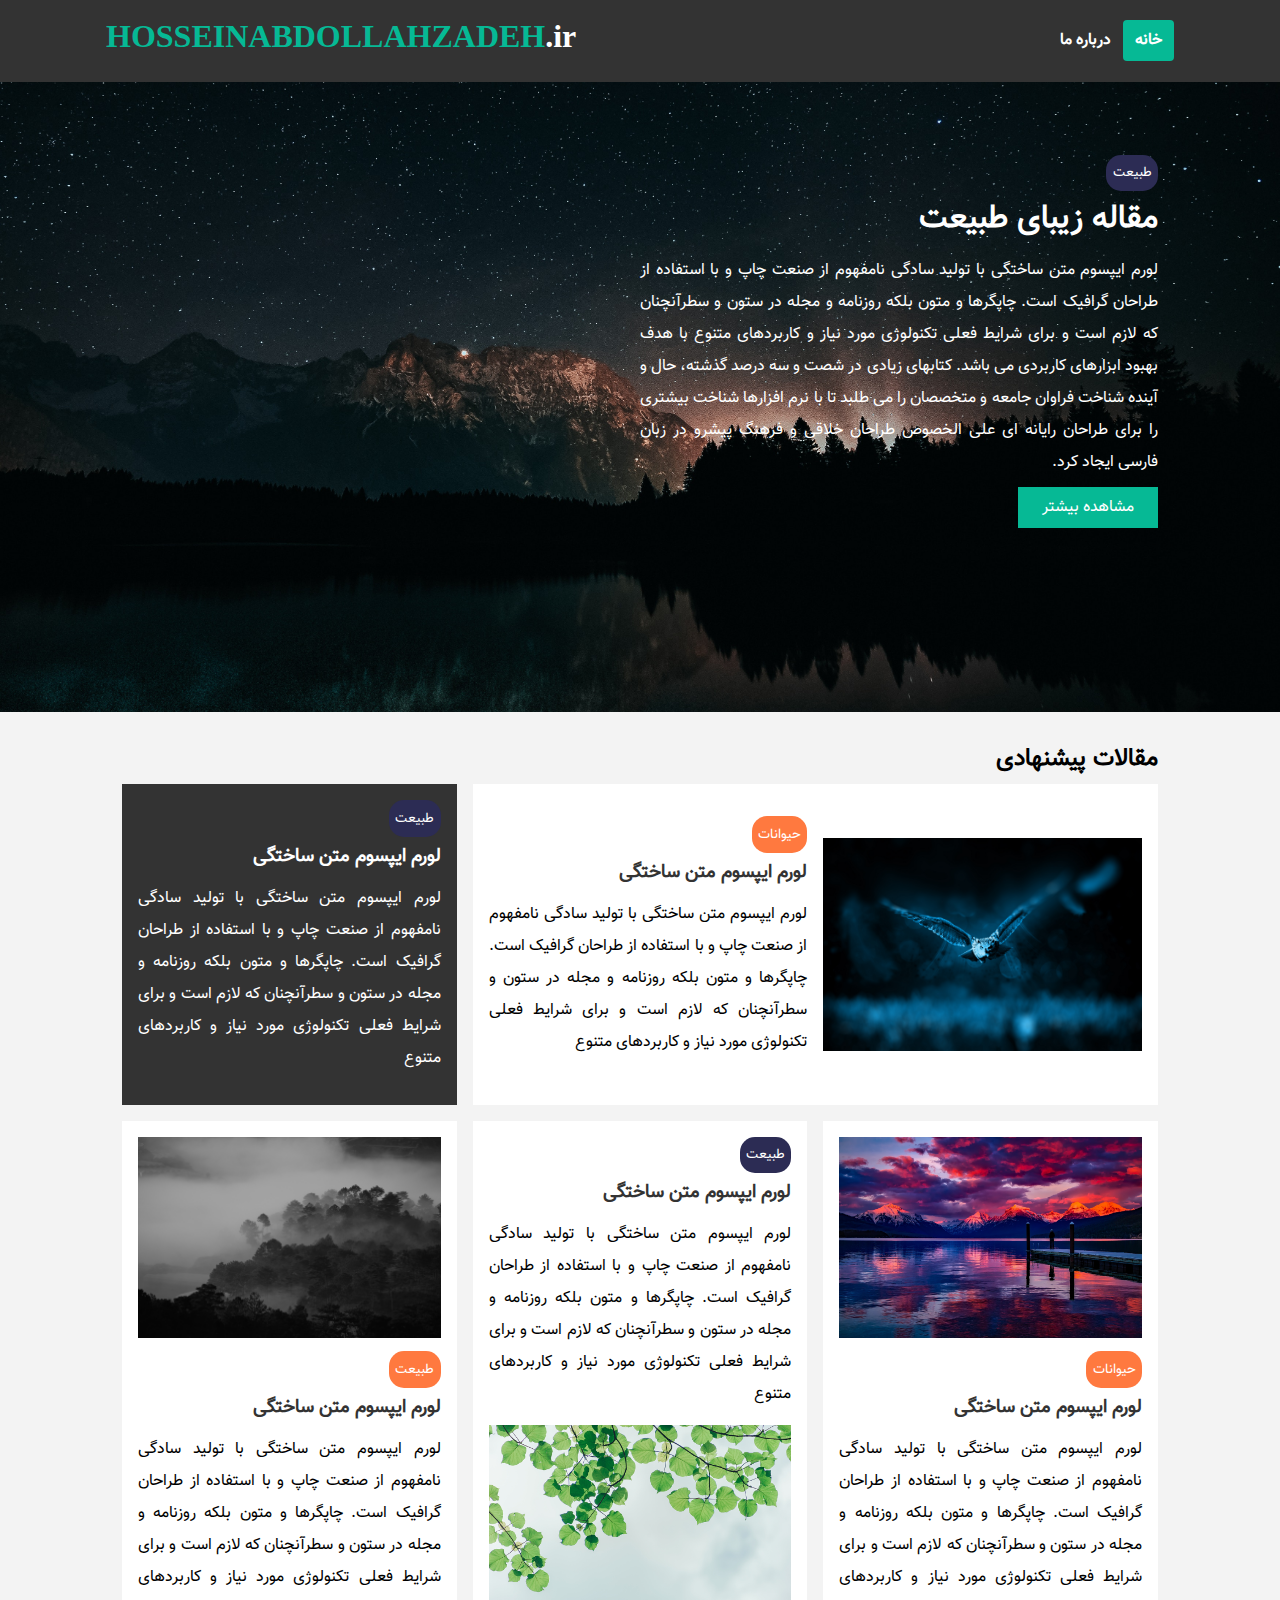
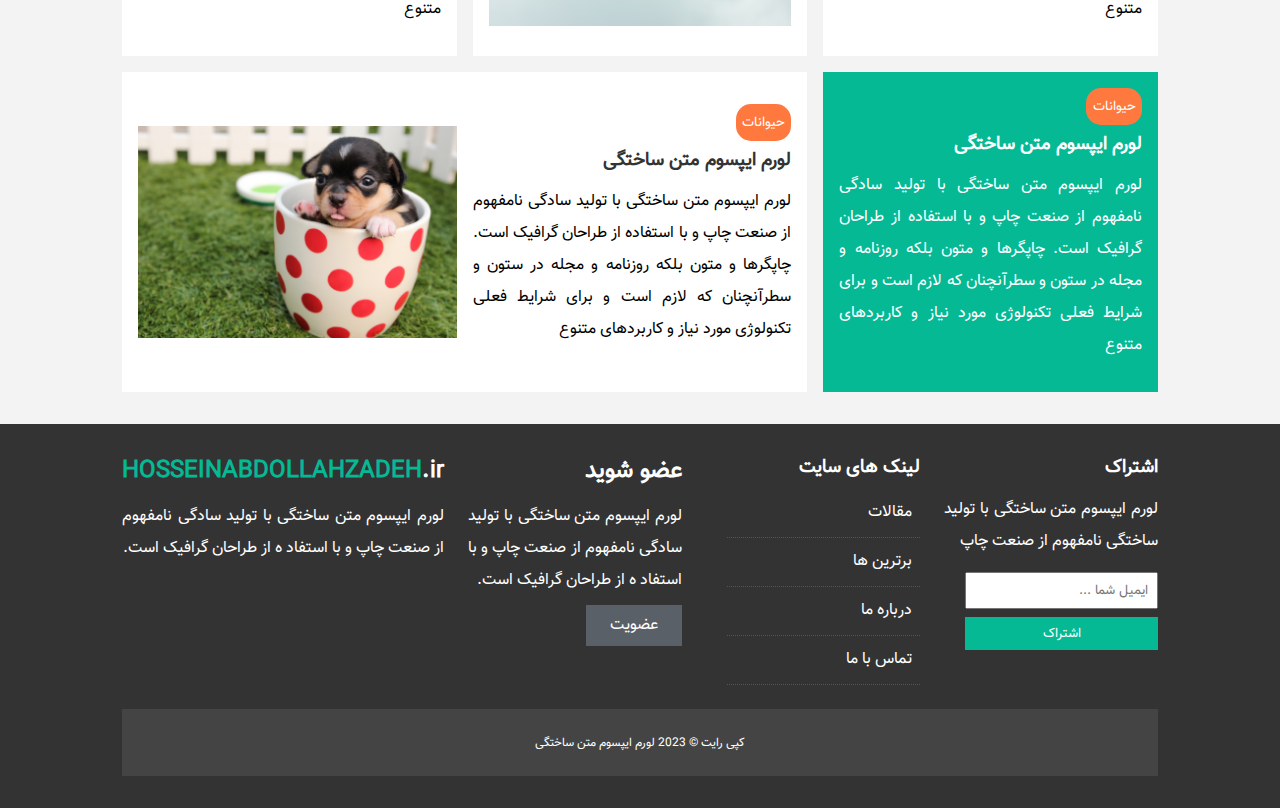
<file: index.html>
<!doctype html>
<html lang="en" dir="rtl">
<head>
    <meta charset="UTF-8">
    <meta name="viewport"
          content="width=device-width, user-scalable=no, initial-scale=1.0, maximum-scale=1.0, minimum-scale=1.0">
    <meta http-equiv="X-UA-Compatible" content="ie=edge">
    <title>Hossein Abdollahzadeh</title>
    <link rel="stylesheet" href="https://cdnjs.cloudflare.com/ajax/libs/font-awesome/6.4.0/css/all.min.css"
          integrity="sha512-iecdLmaskl7CVkqkXNQ/ZH/XLlvWZOJyj7Yy7tcenmpD1ypASozpmT/E0iPtmFIB46ZmdtAc9eNBvH0H/ZpiBw=="
          crossorigin="anonymous" referrerpolicy="no-referrer"/>
    <link rel="stylesheet" href="./css/style.css">
    <link rel="stylesheet" media="screen and (max-width:768px)" href="./css/mobile.css">
</head>
<body>

<nav id="main-nav" class="bg-dark">
    <div class="container">
        <ul>
            <li><a href="./index.html" class="active">خانه</a></li>
            <li><a href="./about.html">درباره ما</a></li>
        </ul>
        <h1 class="logo"><span class="text-primary">HOSSEINABDOLLAHZADEH</span>.ir</h1>
    </div>
</nav>

<!--Showcase-->
<header id="showcase">
    <div class="container">
        <div class="showcase-container">
            <div class="showcase-content">
                <div class="category category-nature">طبیعت</div>
                <h1>مقاله زیبای طبیعت</h1>
                <p>
                    لورم ایپسوم متن ساختگی با تولید سادگی نامفهوم از صنعت چاپ و با استفاده از طراحان گرافیک است.
                    چاپگرها و متون بلکه روزنامه و مجله در ستون و سطرآنچنان که لازم است و برای شرایط فعلی تکنولوژی
                    مورد نیاز و کاربردهای متنوع با هدف بهبود ابزارهای کاربردی می باشد. کتابهای زیادی در شصت و سه
                    درصد گذشته، حال و آینده شناخت فراوان جامعه و متخصصان را می طلبد تا با نرم افزارها شناخت
                    بیشتری را برای طراحان رایانه ای علی الخصوص طراحان خلاقی و فرهنگ پیشرو در زبان فارسی ایجاد کرد.
                </p>
                <a href="article.html" class="btn btn-primary"> مشاهده بیشتر </a>
            </div>
        </div>
    </div>
</header>

<!--Home Articles-->
<section id="home-articles" class="py-2">
    <div class="container">
        <h2>مقالات پیشنهادی</h2>
        <div class="articles-container">
            <article class="card">
                <img src="./img/animal1.jpg" alt="">
                <div>
                    <div class="category category-animal">حیوانات</div>
                    <h3><a href="article.html"> لورم ایپسوم متن ساختگی </a></h3>
                    <p>
                        لورم ایپسوم متن ساختگی با تولید سادگی نامفهوم از صنعت چاپ و با استفاده از طراحان گرافیک
                        است. چاپگرها و متون بلکه روزنامه و مجله در ستون و سطرآنچنان که لازم است و برای شرایط
                        فعلی تکنولوژی مورد نیاز و کاربردهای متنوع
                    </p>
                </div>
            </article>

            <article class="card bg-dark">
                <div class="category category-nature">طبیعت</div>
                <h3><a href="article.html"> لورم ایپسوم متن ساختگی </a></h3>
                <p>
                    لورم ایپسوم متن ساختگی با تولید سادگی نامفهوم از صنعت چاپ و با استفاده از طراحان گرافیک
                    است. چاپگرها و متون بلکه روزنامه و مجله در ستون و سطرآنچنان که لازم است و برای شرایط
                    فعلی تکنولوژی مورد نیاز و کاربردهای متنوع
                </p>
            </article>

            <article class="card">
                <img src="./img/nature1.jpg" alt="">
                <div class="category category-animal">حیوانات</div>
                <h3><a href="article.html"> لورم ایپسوم متن ساختگی </a></h3>
                <p>
                    لورم ایپسوم متن ساختگی با تولید سادگی نامفهوم از صنعت چاپ و با استفاده از طراحان گرافیک
                    است. چاپگرها و متون بلکه روزنامه و مجله در ستون و سطرآنچنان که لازم است و برای شرایط
                    فعلی تکنولوژی مورد نیاز و کاربردهای متنوع
                </p>
            </article>

            <article class="card">
                <div class="category category-nature">طبیعت</div>
                <h3><a href="article.html"> لورم ایپسوم متن ساختگی </a></h3>
                <p>
                    لورم ایپسوم متن ساختگی با تولید سادگی نامفهوم از صنعت چاپ و با استفاده از طراحان گرافیک
                    است. چاپگرها و متون بلکه روزنامه و مجله در ستون و سطرآنچنان که لازم است و برای شرایط
                    فعلی تکنولوژی مورد نیاز و کاربردهای متنوع
                </p>
                <img src="./img/nature3.jpg" alt="">
            </article>

            <article class="card">
                <img src="./img/nature2.jpg" alt="">
                <div class="category category-animal">طبیعت</div>
                <h3><a href="article.html"> لورم ایپسوم متن ساختگی </a></h3>
                <p>
                    لورم ایپسوم متن ساختگی با تولید سادگی نامفهوم از صنعت چاپ و با استفاده از طراحان گرافیک
                    است. چاپگرها و متون بلکه روزنامه و مجله در ستون و سطرآنچنان که لازم است و برای شرایط
                    فعلی تکنولوژی مورد نیاز و کاربردهای متنوع
                </p>
            </article>

            <article class="card bg-primary">
                <div class="category category-animal">حیوانات</div>
                <h3><a href="article.html"> لورم ایپسوم متن ساختگی </a></h3>
                <p>
                    لورم ایپسوم متن ساختگی با تولید سادگی نامفهوم از صنعت چاپ و با استفاده از طراحان گرافیک
                    است. چاپگرها و متون بلکه روزنامه و مجله در ستون و سطرآنچنان که لازم است و برای شرایط
                    فعلی تکنولوژی مورد نیاز و کاربردهای متنوع
                </p>
            </article>

            <article class="card">
                <div>
                    <div class="category category-animal">حیوانات</div>
                    <h3><a href="article.html"> لورم ایپسوم متن ساختگی </a></h3>
                    <p>
                        لورم ایپسوم متن ساختگی با تولید سادگی نامفهوم از صنعت چاپ و با استفاده از طراحان گرافیک
                        است. چاپگرها و متون بلکه روزنامه و مجله در ستون و سطرآنچنان که لازم است و برای شرایط
                        فعلی تکنولوژی مورد نیاز و کاربردهای متنوع
                    </p>
                </div>
                <img src="./img/animal2.jpg" alt="">
            </article>

        </div>
    </div>
</section>

<!--Footer-->
<footer id="main-footer" class="py-2">
    <div class="container footer-container">
        <div>
            <h3>اشتراک</h3>
            <p>لورم ایپسوم متن ساختگی با تولید ساختگی نامفهوم از صنعت چاپ</p>
            <form action="#">
                <input type="email" placeholder="ایمیل شما ...">
                <button type="submit" class="btn btn-primary">اشتراک</button>
            </form>
        </div>

        <div>
            <h3>لینک های سایت</h3>
            <ul class="list">
                <li><a href="#">مقالات</a></li>
                <li><a href="#">برترین ها</a></li>
                <li><a href="#">درباره ما</a></li>
                <li><a href="#">تماس با ما</a></li>
            </ul>
        </div>

        <div>
            <h2>عضو شوید</h2>
            <p>
                لورم ایپسوم متن ساختگی با تولید سادگی نامفهوم از صنعت چاپ و با استفاد ه از طراحان گرافیک است.
            </p>
            <a href="#" class="btn btn-secondary">عضویت</a>
        </div>

        <div>
            <h2 class="logo"><span class="text-primary">HOSSEINABDOLLAHZADEH</span>.ir</h2>
            <p>
                لورم ایپسوم متن ساختگی با تولید سادگی نامفهوم از صنعت چاپ و با استفاد ه از طراحان گرافیک است.
            </p>
        </div>

        <div>
            <p>
                کپی رایت &copy; 2023 لورم ایپسوم متن ساختگی
            </p>
        </div>

    </div>

</footer>
</body>
</html>
</file>
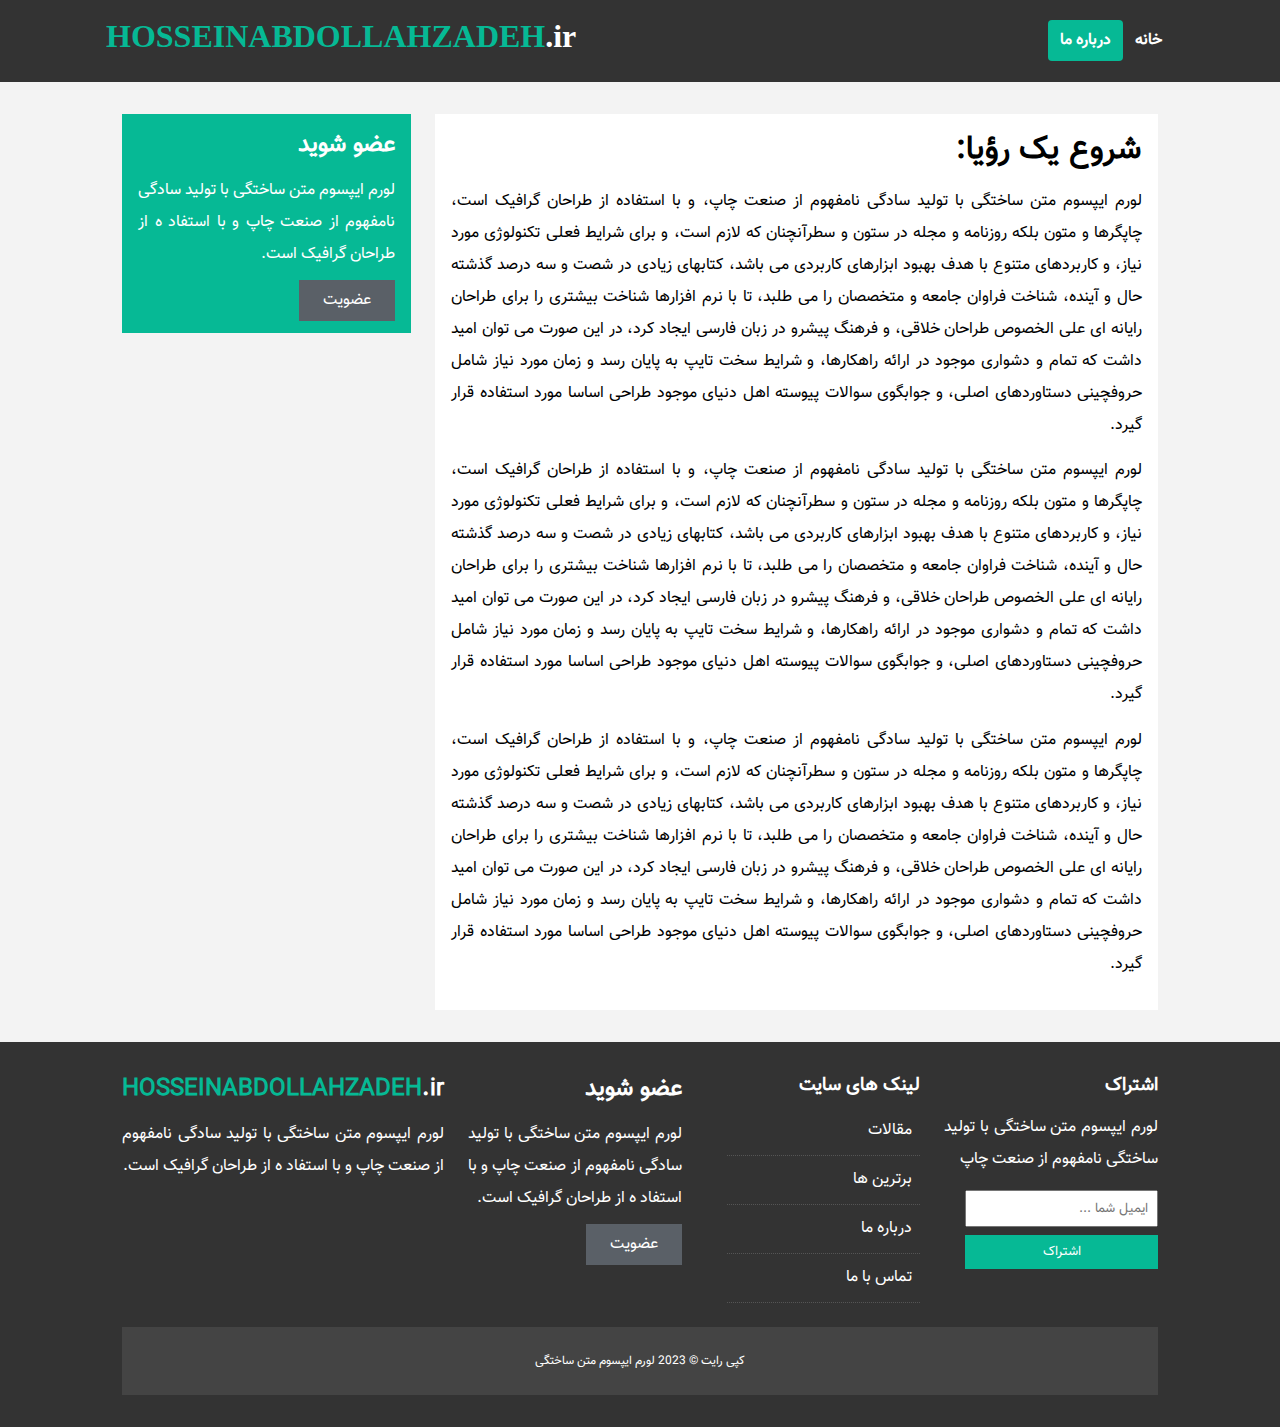
<file: about.html>
<!doctype html>
<html lang="en" dir="rtl">
<head>
    <meta charset="UTF-8">
    <meta name="viewport"
          content="width=device-width, user-scalable=no, initial-scale=1.0, maximum-scale=1.0, minimum-scale=1.0">
    <meta http-equiv="X-UA-Compatible" content="ie=edge">
    <title>Hossein Abdollahzadeh | About</title>
    <link rel="stylesheet" href="https://cdnjs.cloudflare.com/ajax/libs/font-awesome/6.4.0/css/all.min.css"
          integrity="sha512-iecdLmaskl7CVkqkXNQ/ZH/XLlvWZOJyj7Yy7tcenmpD1ypASozpmT/E0iPtmFIB46ZmdtAc9eNBvH0H/ZpiBw=="
          crossorigin="anonymous" referrerpolicy="no-referrer"/>
    <link rel="stylesheet" href="./css/style.css">
    <link rel="stylesheet" media="screen and (max-width:768px)" href="./css/mobile.css">
</head>
<body>

<nav id="main-nav" class="bg-dark">
    <div class="container">
        <ul>
            <li><a href="./index.html">خانه</a></li>
            <li><a href="./about.html" class="active">درباره ما</a></li>
        </ul>
        <h1 class="logo"><span class="text-primary">HOSSEINABDOLLAHZADEH</span>.ir</h1>
    </div>
</nav>

<section id="about">
    <div class="container">
        <div class="page-container">
            <article class="card">
                <h1>شروع یک رؤیا: </h1>
                <p>
                    لورم ایپسوم متن ساختگی با تولید سادگی نامفهوم از صنعت چاپ، و با استفاده از طراحان گرافیک
                    است، چاپگرها و متون بلکه روزنامه و مجله در ستون و سطرآنچنان که لازم است، و برای شرایط فعلی
                    تکنولوژی مورد نیاز، و کاربردهای متنوع با هدف بهبود ابزارهای کاربردی می باشد، کتابهای زیادی
                    در شصت و سه درصد گذشته حال و آینده، شناخت فراوان جامعه و متخصصان را می طلبد، تا با نرم
                    افزارها شناخت بیشتری را برای طراحان رایانه ای علی الخصوص طراحان خلاقی، و فرهنگ پیشرو در زبان
                    فارسی ایجاد کرد، در این صورت می توان امید داشت که تمام و دشواری موجود در ارائه راهکارها، و
                    شرایط سخت تایپ به پایان رسد و زمان مورد نیاز شامل حروفچینی دستاوردهای اصلی، و جوابگوی
                    سوالات پیوسته اهل دنیای موجود طراحی اساسا مورد استفاده قرار گیرد.
                </p>
                <p>
                    لورم ایپسوم متن ساختگی با تولید سادگی نامفهوم از صنعت چاپ، و با استفاده از طراحان گرافیک
                    است، چاپگرها و متون بلکه روزنامه و مجله در ستون و سطرآنچنان که لازم است، و برای شرایط فعلی
                    تکنولوژی مورد نیاز، و کاربردهای متنوع با هدف بهبود ابزارهای کاربردی می باشد، کتابهای زیادی
                    در شصت و سه درصد گذشته حال و آینده، شناخت فراوان جامعه و متخصصان را می طلبد، تا با نرم
                    افزارها شناخت بیشتری را برای طراحان رایانه ای علی الخصوص طراحان خلاقی، و فرهنگ پیشرو در زبان
                    فارسی ایجاد کرد، در این صورت می توان امید داشت که تمام و دشواری موجود در ارائه راهکارها، و
                    شرایط سخت تایپ به پایان رسد و زمان مورد نیاز شامل حروفچینی دستاوردهای اصلی، و جوابگوی
                    سوالات پیوسته اهل دنیای موجود طراحی اساسا مورد استفاده قرار گیرد.
                </p>
                <p>
                    لورم ایپسوم متن ساختگی با تولید سادگی نامفهوم از صنعت چاپ، و با استفاده از طراحان گرافیک
                    است، چاپگرها و متون بلکه روزنامه و مجله در ستون و سطرآنچنان که لازم است، و برای شرایط فعلی
                    تکنولوژی مورد نیاز، و کاربردهای متنوع با هدف بهبود ابزارهای کاربردی می باشد، کتابهای زیادی
                    در شصت و سه درصد گذشته حال و آینده، شناخت فراوان جامعه و متخصصان را می طلبد، تا با نرم
                    افزارها شناخت بیشتری را برای طراحان رایانه ای علی الخصوص طراحان خلاقی، و فرهنگ پیشرو در زبان
                    فارسی ایجاد کرد، در این صورت می توان امید داشت که تمام و دشواری موجود در ارائه راهکارها، و
                    شرایط سخت تایپ به پایان رسد و زمان مورد نیاز شامل حروفچینی دستاوردهای اصلی، و جوابگوی
                    سوالات پیوسته اهل دنیای موجود طراحی اساسا مورد استفاده قرار گیرد.
                </p>
            </article>
            <aside class="card bg-primary">
                <h2>عضو شوید</h2>
                <p>
                    لورم ایپسوم متن ساختگی با تولید سادگی نامفهوم از صنعت چاپ و با استفاد ه از طراحان گرافیک است.
                </p>
                <a href="#" class="btn btn-secondary btn-block">عضویت</a>
            </aside>
        </div>
    </div>
</section>

<!--Footer-->
<footer id="main-footer" class="py-2">
    <div class="container footer-container">
        <div>
            <h3>اشتراک</h3>
            <p>لورم ایپسوم متن ساختگی با تولید ساختگی نامفهوم از صنعت چاپ</p>
            <form action="#">
                <input type="email" placeholder="ایمیل شما ...">
                <button type="submit" class="btn btn-primary">اشتراک</button>
            </form>
        </div>

        <div>
            <h3>لینک های سایت</h3>
            <ul class="list">
                <li><a href="#">مقالات</a></li>
                <li><a href="#">برترین ها</a></li>
                <li><a href="#">درباره ما</a></li>
                <li><a href="#">تماس با ما</a></li>
            </ul>
        </div>

        <div>
            <h2>عضو شوید</h2>
            <p>
                لورم ایپسوم متن ساختگی با تولید سادگی نامفهوم از صنعت چاپ و با استفاد ه از طراحان گرافیک است.
            </p>
            <a href="#" class="btn btn-secondary">عضویت</a>
        </div>

        <div>
            <h2 class="logo"><span class="text-primary">HOSSEINABDOLLAHZADEH</span>.ir</h2>
            <p>
                لورم ایپسوم متن ساختگی با تولید سادگی نامفهوم از صنعت چاپ و با استفاد ه از طراحان گرافیک است.
            </p>
        </div>

        <div>
            <p>
                کپی رایت &copy; 2023 لورم ایپسوم متن ساختگی
            </p>
        </div>

    </div>

</footer>
</body>
</html>
</file>
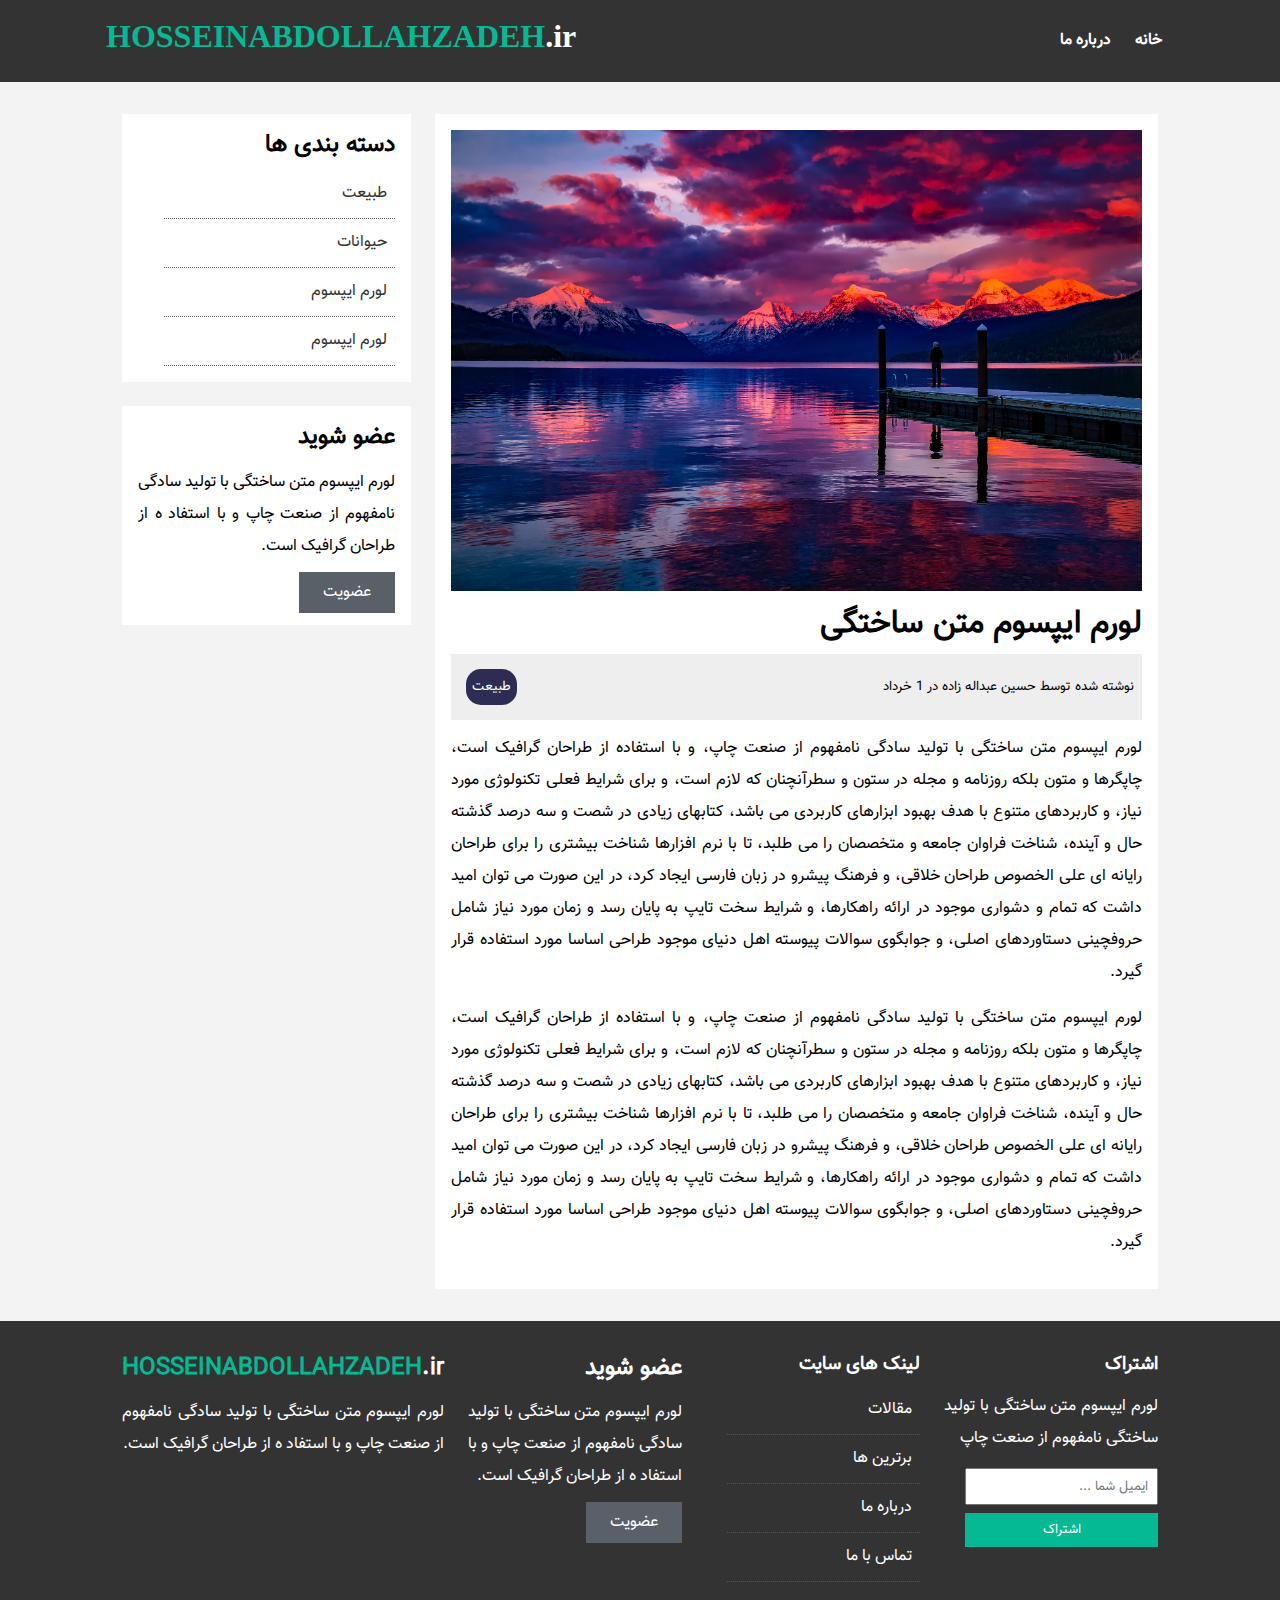
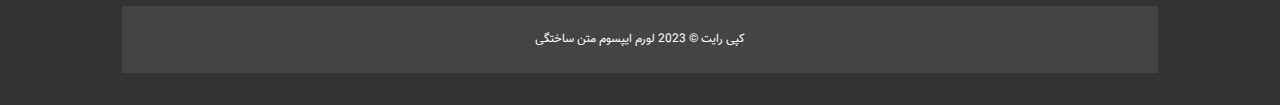
<file: article.html>
<!doctype html>
<html lang="en" dir="rtl">
<head>
    <meta charset="UTF-8">
    <meta name="viewport"
          content="width=device-width, user-scalable=no, initial-scale=1.0, maximum-scale=1.0, minimum-scale=1.0">
    <meta http-equiv="X-UA-Compatible" content="ie=edge">
    <title>Hossein Abdollahzadeh | Article</title>
    <link rel="stylesheet" href="https://cdnjs.cloudflare.com/ajax/libs/font-awesome/6.4.0/css/all.min.css"
          integrity="sha512-iecdLmaskl7CVkqkXNQ/ZH/XLlvWZOJyj7Yy7tcenmpD1ypASozpmT/E0iPtmFIB46ZmdtAc9eNBvH0H/ZpiBw=="
          crossorigin="anonymous" referrerpolicy="no-referrer"/>
    <link rel="stylesheet" href="./css/style.css">
    <link rel="stylesheet" media="screen and (max-width:768px)" href="./css/mobile.css">
</head>
<body>

<nav id="main-nav" class="bg-dark">
    <div class="container">
        <ul>
            <li><a href="./index.html">خانه</a></li>
            <li><a href="./about.html">درباره ما</a></li>
        </ul>
        <h1 class="logo"><span class="text-primary">HOSSEINABDOLLAHZADEH</span>.ir</h1>
    </div>
</nav>

<section id="article">
    <div class="container">
        <div class="page-container">
            <article class="card">
                <img src="./img/nature1.jpg" alt="">
                <h1 class="l-heading">لورم ایپسوم متن ساختگی</h1>
                <div class="meta">
                    <small>
                        <i class="fas fa-user"></i> نوشته شده توسط حسین عبداله زاده در 1 خرداد
                    </small>
                    <div class="category category-nature">طبیعت</div>
                </div>
                <p>
                    لورم ایپسوم متن ساختگی با تولید سادگی نامفهوم از صنعت چاپ، و با استفاده از طراحان گرافیک
                    است، چاپگرها و متون بلکه روزنامه و مجله در ستون و سطرآنچنان که لازم است، و برای شرایط فعلی
                    تکنولوژی مورد نیاز، و کاربردهای متنوع با هدف بهبود ابزارهای کاربردی می باشد، کتابهای زیادی
                    در شصت و سه درصد گذشته حال و آینده، شناخت فراوان جامعه و متخصصان را می طلبد، تا با نرم
                    افزارها شناخت بیشتری را برای طراحان رایانه ای علی الخصوص طراحان خلاقی، و فرهنگ پیشرو در زبان
                    فارسی ایجاد کرد، در این صورت می توان امید داشت که تمام و دشواری موجود در ارائه راهکارها، و
                    شرایط سخت تایپ به پایان رسد و زمان مورد نیاز شامل حروفچینی دستاوردهای اصلی، و جوابگوی
                    سوالات پیوسته اهل دنیای موجود طراحی اساسا مورد استفاده قرار گیرد.
                </p>
                <p>
                    لورم ایپسوم متن ساختگی با تولید سادگی نامفهوم از صنعت چاپ، و با استفاده از طراحان گرافیک
                    است، چاپگرها و متون بلکه روزنامه و مجله در ستون و سطرآنچنان که لازم است، و برای شرایط فعلی
                    تکنولوژی مورد نیاز، و کاربردهای متنوع با هدف بهبود ابزارهای کاربردی می باشد، کتابهای زیادی
                    در شصت و سه درصد گذشته حال و آینده، شناخت فراوان جامعه و متخصصان را می طلبد، تا با نرم
                    افزارها شناخت بیشتری را برای طراحان رایانه ای علی الخصوص طراحان خلاقی، و فرهنگ پیشرو در زبان
                    فارسی ایجاد کرد، در این صورت می توان امید داشت که تمام و دشواری موجود در ارائه راهکارها، و
                    شرایط سخت تایپ به پایان رسد و زمان مورد نیاز شامل حروفچینی دستاوردهای اصلی، و جوابگوی
                    سوالات پیوسته اهل دنیای موجود طراحی اساسا مورد استفاده قرار گیرد.
                </p>
            </article>

            <aside id="categories" class="card">
                <h2>دسته بندی ها</h2>
                <ul class="list">
                    <li>
                        <a href="#">طبیعت <i class="fas fa-chevron-left"></i></a>
                    </li>
                    <li>
                        <a href="#">حیوانات <i class="fas fa-chevron-left"></i></a>
                    </li>
                    <li>
                        <a href="#">لورم ایپسوم <i class="fas fa-chevron-left"></i></a>
                    </li>
                    <li>
                        <a href="#">لورم ایپسوم <i class="fas fa-chevron-left"></i></a>
                    </li>
                </ul>

            </aside>

            <aside class="card">
                <h2>عضو شوید</h2>
                <p>
                    لورم ایپسوم متن ساختگی با تولید سادگی نامفهوم از صنعت چاپ و با استفاد ه از طراحان گرافیک است.
                </p>
                <a href="#" class="btn btn-secondary btn-block">عضویت</a>
            </aside>
        </div>
    </div>
</section>

<!--Footer-->
<footer id="main-footer" class="py-2">
    <div class="container footer-container">
        <div>
            <h3>اشتراک</h3>
            <p>لورم ایپسوم متن ساختگی با تولید ساختگی نامفهوم از صنعت چاپ</p>
            <form action="#">
                <input type="email" placeholder="ایمیل شما ...">
                <button type="submit" class="btn btn-primary">اشتراک</button>
            </form>
        </div>

        <div>
            <h3>لینک های سایت</h3>
            <ul class="list">
                <li><a href="#">مقالات</a></li>
                <li><a href="#">برترین ها</a></li>
                <li><a href="#">درباره ما</a></li>
                <li><a href="#">تماس با ما</a></li>
            </ul>
        </div>

        <div>
            <h2>عضو شوید</h2>
            <p>
                لورم ایپسوم متن ساختگی با تولید سادگی نامفهوم از صنعت چاپ و با استفاد ه از طراحان گرافیک است.
            </p>
            <a href="#" class="btn btn-secondary">عضویت</a>
        </div>

        <div>
            <h2 class="logo"><span class="text-primary">HOSSEINABDOLLAHZADEH</span>.ir</h2>
            <p>
                لورم ایپسوم متن ساختگی با تولید سادگی نامفهوم از صنعت چاپ و با استفاد ه از طراحان گرافیک است.
            </p>
        </div>

        <div>
            <p>
                کپی رایت &copy; 2023 لورم ایپسوم متن ساختگی
            </p>
        </div>

    </div>

</footer>
</body>
</html>
</file>
<file: css/style.css>
@font-face {
    font-family: "Vazir";
    src: url("../fonts/Vazir.eot"); /* IE9 Compat Modes */
    src: url("../fonts/Vazir.eot?#iefix") format("embedded-opentype"),
        /* IE6-IE8 */ url("../fonts/Vazir.woff2") format("woff2"),
        /* Super Modern Browsers */ url("../fonts/Vazir.woff") format("woff"),
        /* Pretty Modern Browsers */ url("../fonts/Vazir.ttf") format("truetype"); /* Safari, Android, iOS */
}

:root {
    --primary-color: #06b995;
    --secondary-color: #5a6067;
    --light-color: #f3f3f3;
    --dark-color: #333;
    --max-width: 1100px;
}

.category {
    --nature-color: #2c2c54;
    --animal-color: #ff793f;
}

* {
    margin: 0;
    padding: 0;
    box-sizing: border-box;
}

body {
    font-family: "Vazir", Arial, Helvetica, sans-serif;
    line-height: 2;
    background: var(--light-color);
}

a {
    color: #333333;
    text-decoration: none;
}

p {
    margin: 0.85rem 0;
    text-align: justify;
}

ul {
    list-style: none;
}

img {
    width: 100%;
}

h1, h2, h3, h4, h5, h6,
input,
button {
    font-family: "Vazir", Arial, Helvetica, sans-serif;
    margin-bottom: 0.55rem;
    line-height: 1.3;
}

/*Utility*/
.container {
    max-width: var(--max-width);
    margin: auto;
    padding: 0 2rem;
    overflow: hidden;
}

.text-primary {
    color: var(--primary-color);
}

.category {
    display: inline-block;
    color: #ffffff;
    font-size: 0.85rem;
    padding: 0.3rem 0.4rem;
    border-radius: 15px;
    margin-bottom: 0.5rem;
}

.category-nature {
    background: var(--nature-color);
}

.category-animal {
    background: var(--animal-color);
}

.btn {
    border: none;
    background: var(--dark-color);
    color: #ffffff;
    padding: 0.5rem 1.5rem;
}

.btn-light {
    background: var(--light-color);
}

.btn-primary {
    background: var(--primary-color);
}

.btn-secondary {
    background: var(--secondary-color);
}

.btn:hover {
    opacity: 0.9;
}

.card {
    background: #ffffff;
    padding: 1rem;
}

.bg-dark {
    background: var(--dark-color);
    color: #fff;
}

.bg-primary {
    background: var(--primary-color);
    color: #ffffff;
}

.bg-dark h1,
.bg-dark h2,
.bg-dark h3,
.bg-dark a,
.bg-primary h1,
.bg-primary h2,
.bg-primary h3,
.bg-primary a {
    color: #ffffff;
}

.py-1 {
    padding: 1.5rem 0;
}

.py-2 {
    padding: 2rem 0;
}

.py-3 {
    padding: 3rem 0;
}

.p-1 {
    padding: 1.5rem;
}

.p-2 {
    padding: 2rem;
}

.p-3 {
    padding: 3rem;
}

.list li {
    padding: 0.5rem;
    border-bottom: #555 dotted 1px;
    width: 90%;
}

.list li a:hover {
    color: var(--primary-color) !important;
}

/*Inner page grid container*/
.page-container {
    display: grid;
    grid-template-columns: 5fr 2fr;
    margin: 2rem 0;
    grid-gap: 1.5rem;
}

.page-container article {
    grid-row: 1 / span 3;
}

/*Navigation*/
#main-nav {
    position: sticky;
    top: 0;
    z-index: 2;
}

#main-nav a {
    color: #ffffff;
}

#main-nav .container {
    display: grid;
    grid-template-columns: repeat(2, 1fr);
    padding: 1rem;
    align-items: center;
}

#main-nav .logo {
    font-family: "Staatliches", cursive;
    color: #ffffff;
    justify-self: end;
}

#main-nav ul {
    display: flex;
}

#main-nav ul li a {
    padding: 0.5rem 0.75rem;
    font-weight: bold;
}

#main-nav ul li a.active {
    background: var(--primary-color);
    color: #ffffff;
    border-radius: 4px;
}

/*Showcase*/
#showcase {
    color: #ffffff;
    background: #333333 url("../img/showcase.jpg") no-repeat center center/cover;
    padding: 2rem;
    height: 70vh;
}

#showcase .showcase-container {
    display: grid;
    grid-template-columns: repeat(2, 1fr);
    justify-content: center;
    align-items: center;
    height: 50vh;
}

/*Home Articles*/
#home-articles .articles-container {
    display: grid;
    grid-template-columns: repeat(3, 1fr);
    grid-gap: 1rem;
}

#home-articles .articles-container article:first-child,
#home-articles .articles-container article:last-child {
    display: grid;
    grid-template-columns: repeat(2, 1fr);
    grid-gap: 1rem;
    align-items: center;
    grid-column: 1/span 2;
}

#home-articles .articles-container article:last-child {
    grid-column: 2/span 2;
}

#main-footer {
    background: var(--dark-color);
    color: #ffffff;
}

#main-footer a {
    color: #ffffff;
}

#main-footer .footer-container {
    display: grid;
    grid-template-columns: repeat(4, 1fr);
    grid-gap: 1.5rem;
}

#main-footer .footer-container div:last-child {
    background: #444444;
    grid-column: 1/span 4;
    padding: 0.5rem;
    font-size: 0.75rem;
}

#main-footer .footer-container div:last-child p {
    text-align: center;
}

#main-footer .footer-container input[type='email'] {
    width: 90%;
    padding: 0.5rem;
    margin-bottom: 0.5rem;
}

#main-footer .footer-container button {
    width: 90%;
}

#article .meta {
    display: flex;
    justify-content: space-between;
    align-items: center;
    background: #eeeeee;
    padding: 0.5rem;
}

#article .meta .category {
    margin: 0.4rem;
}

#categories .list li a {
    display: flex;
    justify-content: space-between;
    align-items: center;
}
</file>
<file: css/mobile.css>
#home-articles .articles-container {
    grid-template-columns: repeat(2, 1fr);
}

#home-articles .articles-container article:first-child,
#home-articles .articles-container article:last-child {
    grid-template-columns: 1fr;
    grid-column: 1;
}


@media (max-width: 500px) {
    /*Navigation*/
    #main-nav .container {
        grid-template-columns: 1fr;
        grid-gap: 1.2rem;
    }

    #main-nav ul {
        order: 2;
    }

    #main-nav ul,
    #main-nav .logo {
        justify-self: center;
    }

    #main-nav ul li a {
        padding: 0.4rem;
    }

    #showcase .showcase-container,
    #home-articles .articles-container,
    #main-footer .footer-container {
        grid-template-columns: 1fr;
    }

    #main-footer .footer-container div:last-child {
        grid-column: 1;
    }

    #main-footer .footer-container div:first-child,
    #main-footer .footer-container div:nth-child(3) {
        border-bottom: #444444 dotted 1px;
        padding-bottom: 1rem;
    }

    .page-container {
        grid-template-columns: 1fr;
        text-align: center;
    }

    .page-container article {
        grid-row: 1;
    }
}
</file>
